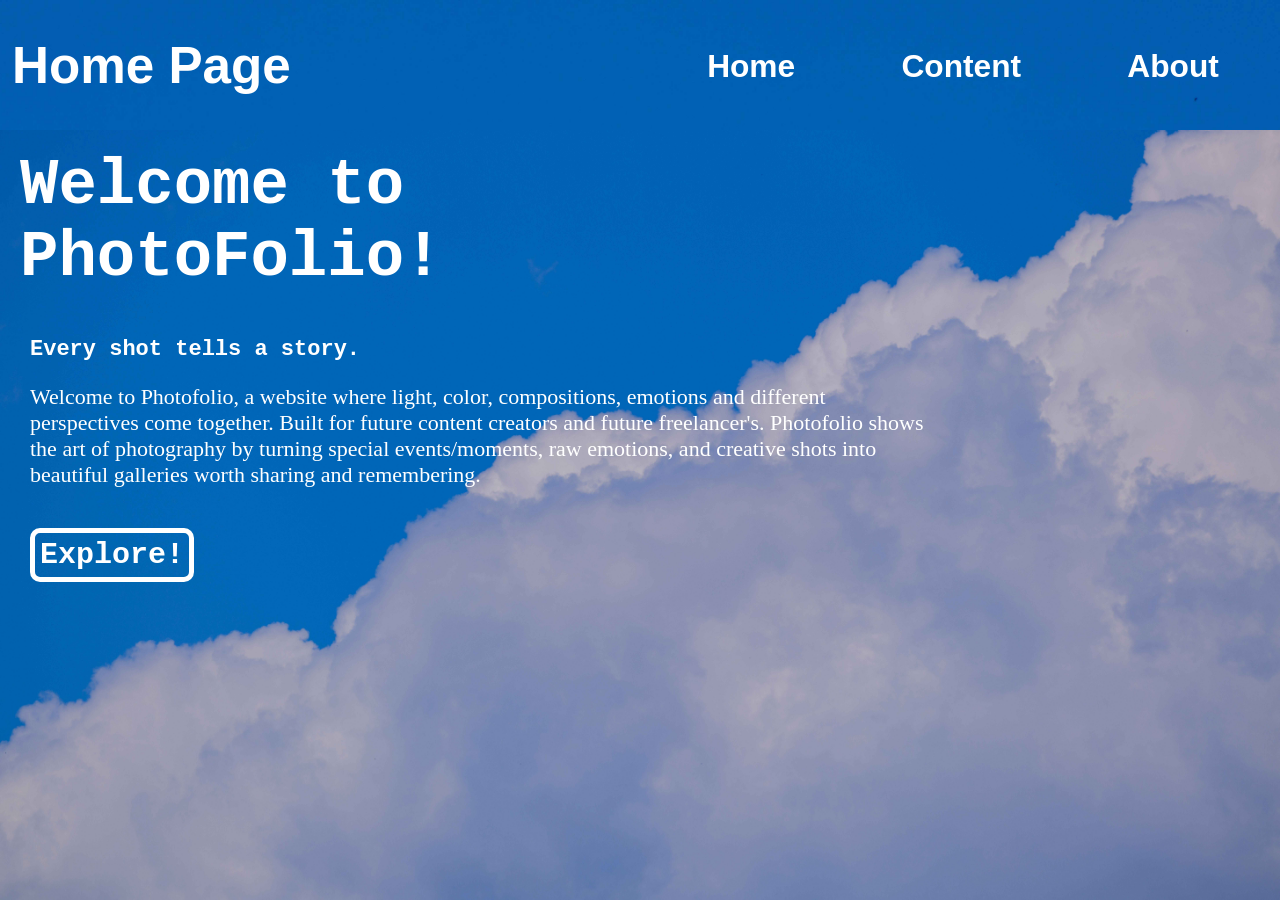
<file: index.html>
<!DOCTYPE html>
<html lang="en">

<head>
    <meta charset="UTF-8">
    <meta name="viewport" content="width=device-width, initial-scale=1.0">
    <title>PhotoFolio Home page</title>
    <link rel="stylesheet" href="Style.css">
</head>

<body class="HomePage">

    <header>
        <h1 class="Main_header">Home Page</h1>
        <iframe src="sharedLayout.html" width="100%" height="80" frameborder="0">
        </iframe>
    </header>

    <main class="Home_page">
        <h1 class="Home_Welcome_Message">
            Welcome to PhotoFolio!
        </h1>
        <p class="Home_Moto">Every shot tells a story.</p>

        <p class="Home_Short_Introduction">
            Welcome to Photofolio, a website where light, color, compositions, emotions and different perspectives come together. Built for future content creators and future freelancer's. Photofolio shows the art of photography by turning special events/moments, raw emotions, and creative shots into beautiful galleries worth sharing and remembering.
        </p>
        
        <a class="Home_Explore_BTN" href="Content.html"> Explore! </a>
    </main>
</body>

</html>
</file>
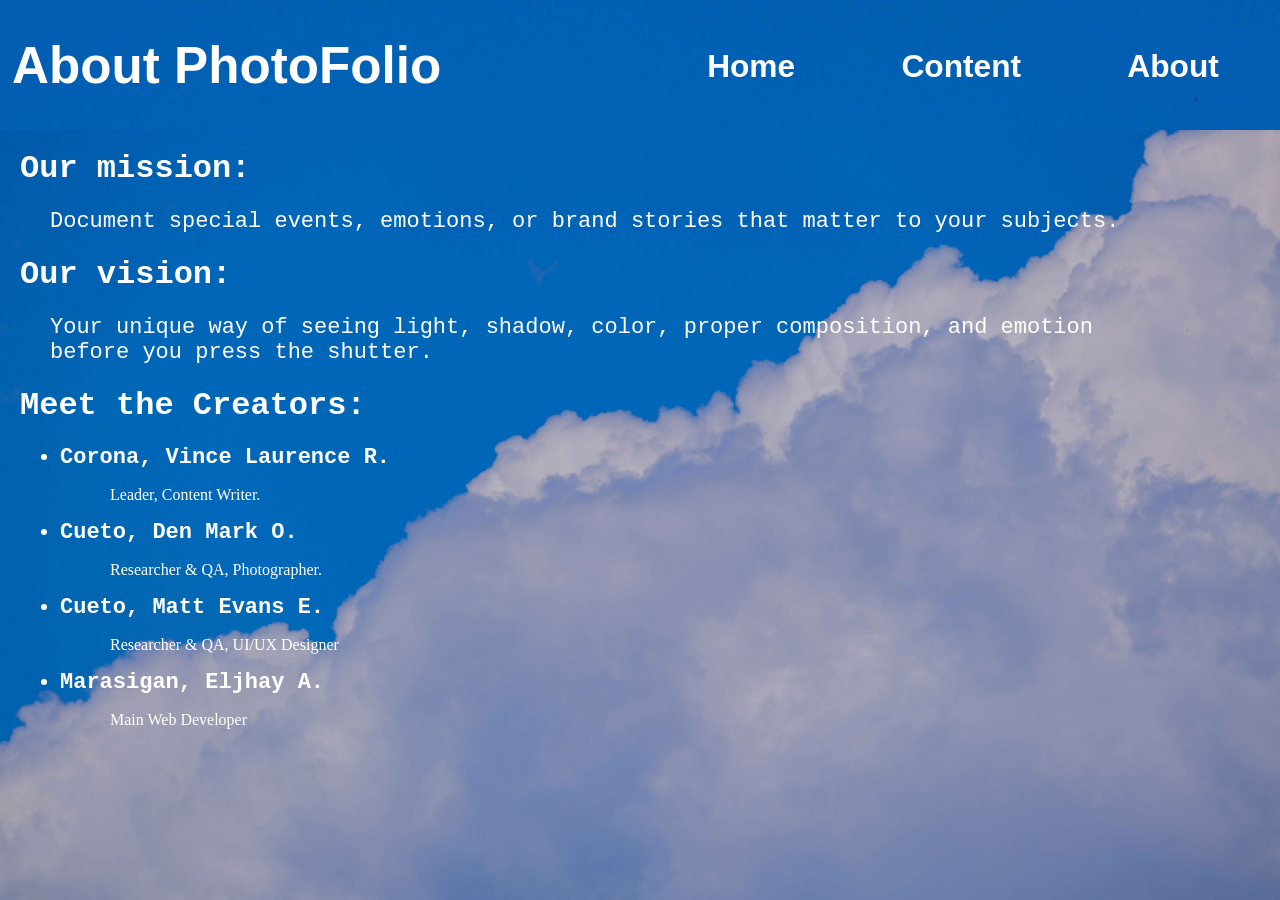
<file: About.html>
<!DOCTYPE html>
<html lang="en">

<head>
    <meta charset="UTF-8">
    <meta name="viewport" content="width=device-width, initial-scale=1.0">
    <title>About PhotoFolio</title>
    <link rel="stylesheet" href="Style.css">
</head>

<body class="aboutPage">
    <header>
        <h1 class="Main_header">About PhotoFolio</h1>
        <iframe src="sharedLayout.html" width="100%" height="80" frameborder="0">
        </iframe>
    </header>

    <main class="About_page">
        
        <h1 class="About_Our_mission">Our mission: <p class="About_SubContent">Document special events, emotions, or brand stories that matter to your subjects.</p></h1>

        <h1 class="About_Out_vision">Our vision: <p class="About_SubContent">Your unique way of seeing light, shadow, color, proper composition, and emotion before you press the shutter.</p></h1>

        <h1 class="About_">Meet the Creators:</h1>

        <ul>
            <li>Corona, Vince Laurence R.</li>
            <p class="About_Role"> Leader, Content Writer.</p>

            <li>Cueto, Den Mark O.</li>
            <p class="About_Role"> Researcher & QA, Photographer.</p>

            <li>Cueto, Matt Evans E.</li>
            <p class="About_Role"> Researcher & QA, UI/UX Designer</p>

            <li>Marasigan, Eljhay A.</li>
            <p class="About_Role"> Main Web Developer</p>

        </ul>

    </main>
</body>

</html>
</file>
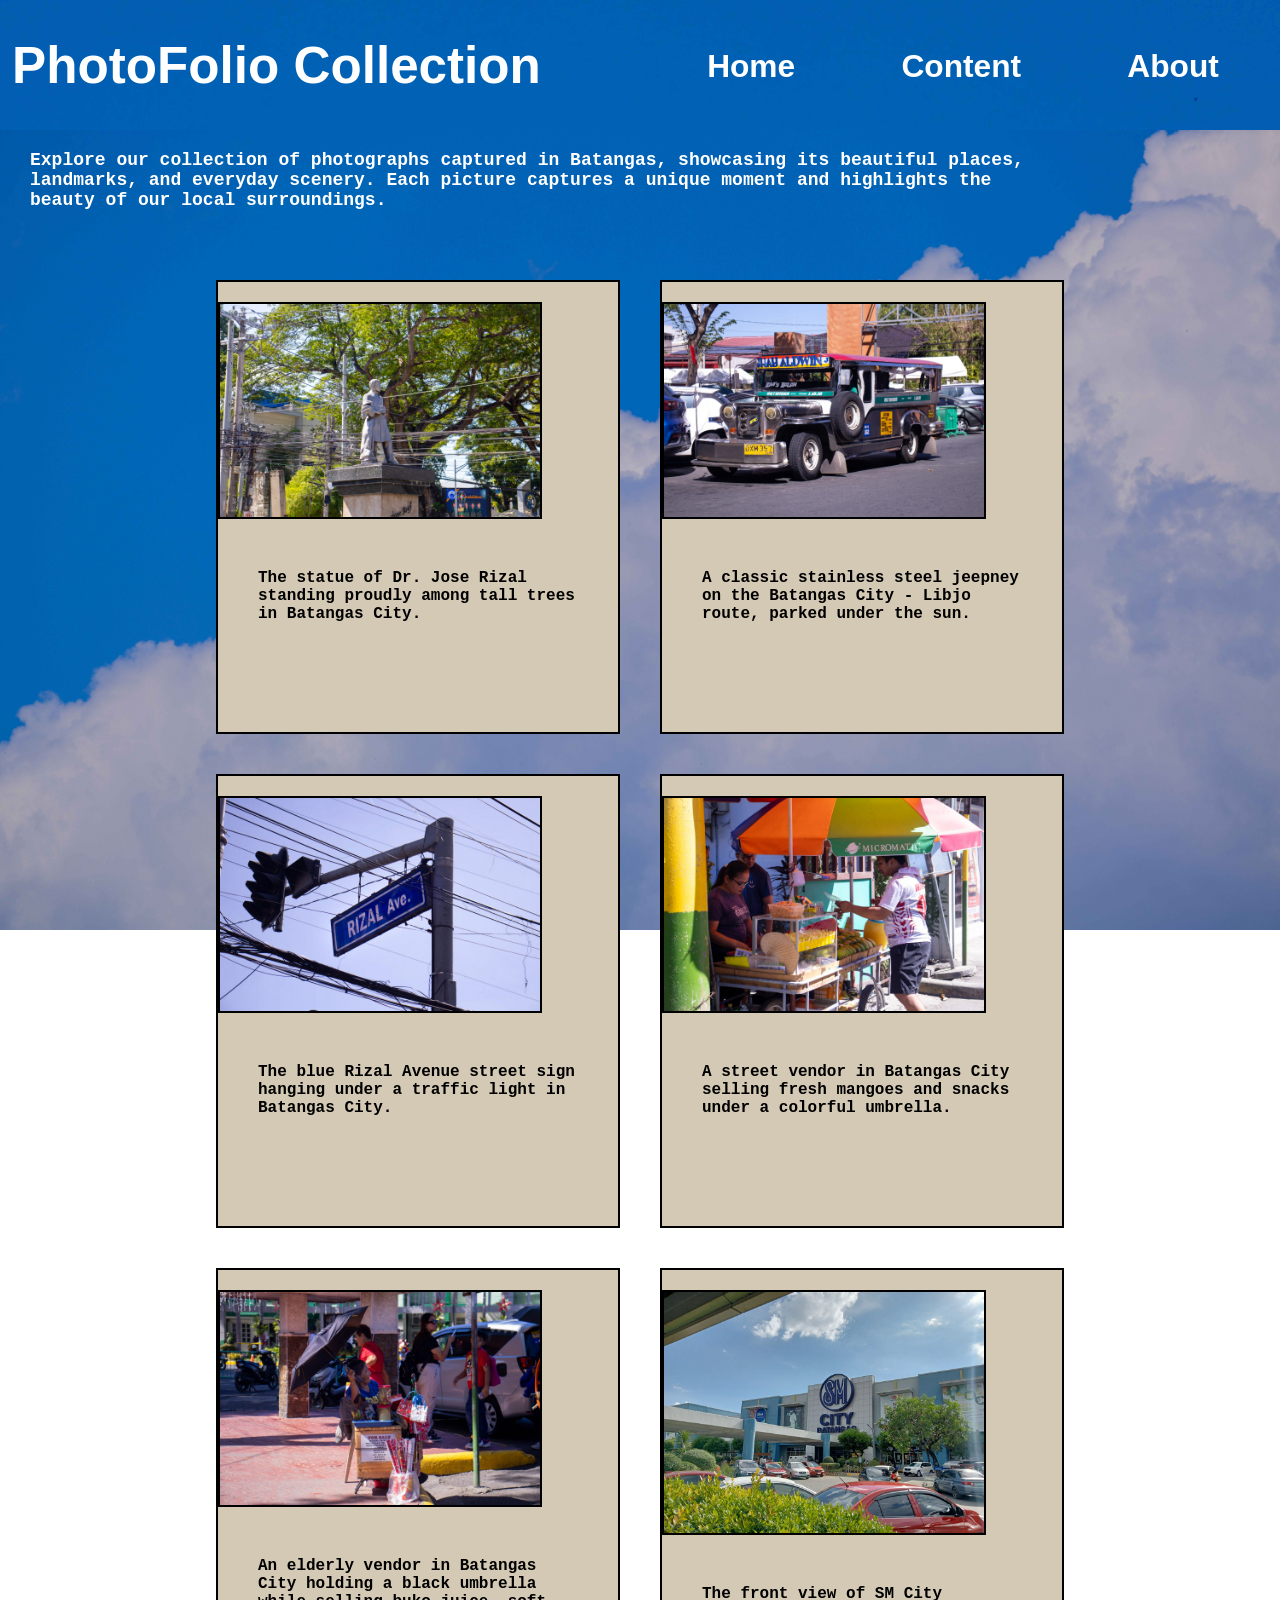
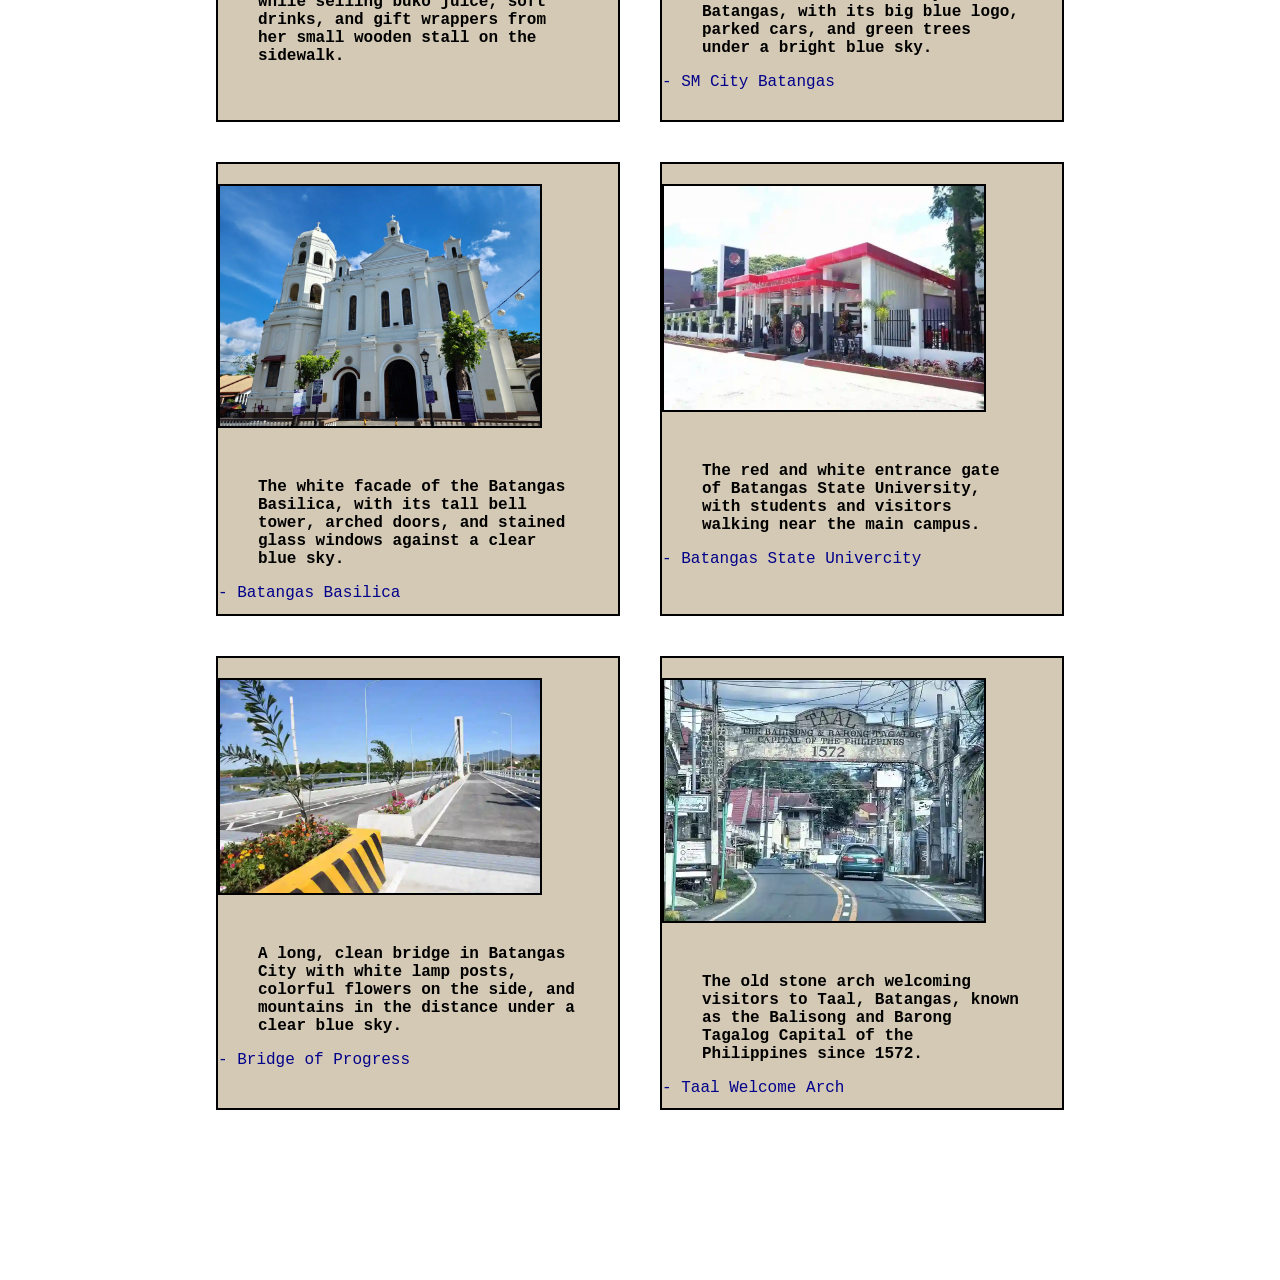
<file: Content.html>
<!DOCTYPE html>
<html lang="en">

<head>
    <meta charset="UTF-8">
    <meta name="viewport" content="width=device-width, initial-scale=1.0">
    <title>PhotoFolio Content</title>
    <link rel="stylesheet" href="Style.css">
</head>

<body class="contentPage">
    <header>
        <h1 class="Main_header">PhotoFolio Collection </h1>
        <iframe src="sharedLayout.html" width="100%" height="80" frameborder="0">
        </iframe>
    </header>

    <main class="Content_page">
        <h1 class="Content_Short_Introduction">Explore our collection of photographs captured in Batangas, showcasing
            its beautiful places, landmarks, and everyday scenery. Each picture captures a unique moment and highlights
            the beauty of our local surroundings.</h1>
        <div class="Content_Photos">

            <div class="Content_Photo_container">
                <img loading="eager" class="Content_Photo" src="Photos/P1.webp" alt="statue">
                <p class="Content_Photo_description">The statue of Dr. Jose Rizal standing proudly among tall trees in
                    Batangas City. </p>
            </div>

            <div class="Content_Photo_container">
                <img loading="eager" class="Content_Photo" src="Photos/P2.webp" alt="jeepney">
                <p class="Content_Photo_description">
                    A classic stainless steel jeepney on the Batangas City - Libjo route, parked under the sun.
                </p>
            </div>

            <div class="Content_Photo_container">
                <img loading="eager" class="Content_Photo" src="Photos/P3.webp" alt="street sign">
                <p class="Content_Photo_description">
                    The blue Rizal Avenue street sign hanging under a traffic light in Batangas City.
                </p>
            </div>

            <div class="Content_Photo_container">
                <img loading="eager" class="Content_Photo" src="Photos/P4.webp" alt="street vendor">
                <p class="Content_Photo_description">
                    A street vendor in Batangas City selling fresh mangoes and snacks under a colorful umbrella.
                </p>
            </div>

            <div class="Content_Photo_container">
                <img loading="eager" class="Content_Photo" src="Photos/P5.webp" alt="elderly vendor">
                <p class="Content_Photo_description">
                    An elderly vendor in Batangas City holding a black umbrella while selling buko juice, soft drinks,
                    and gift wrappers from her small wooden stall on the sidewalk.
                </p>
            </div>



            <div class="Content_Photo_container">
                <img loading="eager" class="Content_Photo" src="Photos/O6.webp" alt="statue">
                <p class="Content_Photo_description">
                    The front view of SM City Batangas, with its big blue logo, parked cars, and green trees under a
                    bright blue sky.
                </p>
                <a
                    href="https://l.messenger.com/l.php?u=https%3A%2F%2Fupload.wikimedia.org%2Fwikipedia%2Fcommons%2Ff%2Ff1%2FSM_City_Batangas%252C_April_2023.jpg%3Futm_source%3Dcommons.wikimedia.org%26utm_campaign%3Dindex%26utm_content%3Doriginal&h=AUAbNM1hmT6yz996OhKAFGgf3hzS4YYZzxP6UhRoI076cOktI0JgSv_GjRUmVlG6sTcimAdpbXNwaEQoEoga3ps_EhBUXQi7PCXvh047z4mO2cgd3zVuOx8d5aQgk6FNAnUVDg">-
                    SM City Batangas</a>
            </div>

            <div class="Content_Photo_container">
                <img loading="eager" class="Content_Photo" src="Photos/O7.webp" alt="statue">
                <p class="Content_Photo_description">
                    The white facade of the Batangas Basilica, with its tall bell tower, arched doors, and stained glass
                    windows against a clear blue sky.
                </p>
                <a
                    href="https://l.messenger.com/l.php?u=https%3A%2F%2Fupload.wikimedia.org%2Fwikipedia%2Fcommons%2F3%2F35%2FBatangas_City_Basilica_2024-03-27.jpg%3Futm_source%3Den.wikipedia.org%26utm_campaign%3Dindex%26utm_content%3Doriginal&h=AUAbNM1hmT6yz996OhKAFGgf3hzS4YYZzxP6UhRoI076cOktI0JgSv_GjRUmVlG6sTcimAdpbXNwaEQoEoga3ps_EhBUXQi7PCXvh047z4mO2cgd3zVuOx8d5aQgk6FNAnUVDg">-
                    Batangas Basilica</a>
            </div>

            <div class="Content_Photo_container">
                <img loading="eager" class="Content_Photo" src="Photos/O8.webp" alt="statue">
                <p class="Content_Photo_description">
                    The red and white entrance gate of Batangas State University, with students and visitors walking
                    near the main campus.
                </p>
                <a
                    href="https://l.messenger.com/l.php?u=https%3A%2F%2Flookaside.fbsbx.com%2Flookaside%2Fcrawler%2Fmedia%2F%3Fmedia_id%3D1413119238773949&h=AUAbNM1hmT6yz996OhKAFGgf3hzS4YYZzxP6UhRoI076cOktI0JgSv_GjRUmVlG6sTcimAdpbXNwaEQoEoga3ps_EhBUXQi7PCXvh047z4mO2cgd3zVuOx8d5aQgk6FNAnUVDg">-
                    Batangas State Univercity</a>
            </div>

            <div class="Content_Photo_container">
                <img loading="eager" class="Content_Photo" src="Photos/O9.webp" alt="statue">
                <p class="Content_Photo_description">
                    A long, clean bridge in Batangas City with white lamp posts, colorful flowers on the side, and
                    mountains in the distance under a clear blue sky.
                </p>
                <a
                    href="https://l.messenger.com/l.php?u=https%3A%2F%2Fwww.google.com%2Furl%3Fq%3Dhttps%253A%252F%252Fwww.batangascity.gov.ph%252Fweb%252Fimages%252FNews%252F2019%252FApril%252F30%252Fa%252F2.jpg%26usg%3DAOvVaw3tmNxJKwV2cA8xAdttVepP%26hl%3Den-PH&h=AUAbNM1hmT6yz996OhKAFGgf3hzS4YYZzxP6UhRoI076cOktI0JgSv_GjRUmVlG6sTcimAdpbXNwaEQoEoga3ps_EhBUXQi7PCXvh047z4mO2cgd3zVuOx8d5aQgk6FNAnUVDg">-
                    Bridge of Progress</a>
            </div>

            <div class="Content_Photo_container">
                <img loading="eager" class="Content_Photo" src="Photos/O10.webp" alt="statue">
                <p class="Content_Photo_description">
                    The old stone arch welcoming visitors to Taal, Batangas, known as the Balisong and Barong Tagalog
                    Capital of the Philippines since 1572.
                </p>
                <a
                    href="https://l.messenger.com/l.php?u=https%3A%2F%2Fwww.reddit.com%2Fmedia%3Furl%3Dhttps%253A%252F%252Fi.redd.it%252Fngfpejmmectf1.jpg&h=AUAbNM1hmT6yz996OhKAFGgf3hzS4YYZzxP6UhRoI076cOktI0JgSv_GjRUmVlG6sTcimAdpbXNwaEQoEoga3ps_EhBUXQi7PCXvh047z4mO2cgd3zVuOx8d5aQgk6FNAnUVDg">-
                    Taal Welcome Arch</a>
            </div>



        </div>
    </main>
</body>

</html>
</file>
<file: Style.css>
iframe {
    display: block;
    margin: 0;
    overflow: hidden;
    width: 100vw;
    height: 80px;
}
body {
    margin: 0;
    background-image: url("sky_bg.jpg");
    background-position: center center;
    background-size: cover;
    background-repeat: no-repeat;
    background-attachment: fixed;

    overflow-x: hidden;
    width: 100%;
}

header {
    position: fixed;
    top: 0;
    left: 0;
    width: 100%;
    z-index: 1000;

    height: 130px;

    display: flex;
    flex-direction: column;
    flex-wrap: wrap;

    background-image: url(sky_bg.jpg);
    background-size: 220%;
    background-position: top;
}

.Main_header {
    font-family: sans-serif;
    font-size: clamp(35px, 4vw, 100px);
    color: white;
    display: flex;
    justify-content: start;
    width: fit-content;
    margin: 0;
    padding-left: 12px;

    flex-direction: row;
}

@media (min-width: 1023px) {
    header {
        display: flex;
        flex-direction: row;
        flex-wrap: nowrap;
    }

    .Main_header {
        align-self: center;
        font-size: clamp(50px, 4vw, 100px);
        width: clamp(1000px, 80vw, 1500px);
    }

    iframe {
        align-self: center;
        margin-top: 30px;
        width: clamp(768px, 80vw, 1800px);
    }
}

/*Main*/
main {
    margin-top: 150px;
    margin-bottom: 150px;
}

/*Home page---------------------------------------------------------*/

.Home_Welcome_Message {
    font-family: 'Courier New', Courier, monospace;
    width: clamp(0px, 50%, 1024px);
    font-size: clamp(50px, 5vw, 200px);
    color: white;

    margin-left: 20px;
}

.Home_Moto {
    font-family: 'Courier New', Courier, monospace;
    color: white;
    font-size: 22px;
    font-weight: bold;
    margin-left: 30px;
    margin-bottom: 10px;
}

.Home_Short_Introduction {
    font-family: 'Times New Roman', Times, serif;
    width: 90vw;
    color: white;
    font-size: 22px;

    margin-left: 30px;
    margin-bottom: 50px;
}

.Home_Explore_BTN {
    font-family: 'Courier New', Courier, monospace;
    text-decoration: none;
    font-weight: bold;
    font-size: 30px;
    color: white;
    text-align: center;
    flex-flow: nowrap;

    margin-left: 30px;

    padding: 5px;
    border: 5px solid white;
    border-radius: 10px;

}

.Home_Explore_BTN:hover {
    font-size: 31px;
    text-decoration: underline;
    padding: 7px;
}





/*Content---------------------------------------------------------*/


.Content_Short_Introduction {
    font-family: 'Courier New', Courier, monospace;
    width: 90vw;
    color: white;
    font-size: 18px;

    margin-left: 30px;
    width: 80vw;
    margin-bottom: 50px;


}

.Content_Photos {
    display: flex;
    flex-direction: row;
    flex-wrap: wrap;

    justify-content: center;
}

.Content_Photo {
    display: block;
    object-fit: cover;

    width: 80%;
    justify-self: center;
    margin-top: 20px;
    margin-bottom: 50px;

    border: 2px solid black;


}

.Content_Photo_container {
    background-color: rgb(212, 201, 180);
    width: 400px;
    height: 450px;

    margin: 20px;
    border: 2px solid black;
}

.Content_Photo_container a {
    font-family: 'Courier New', Courier, monospace;
    display: flex;
    justify-self: flex-end;
    margin-right: 40px;
    color: darkblue;
    text-decoration: none;
}

.Content_Photo_container a:hover {
    color: blue;
    text-decoration: underline;
    scale: 1.1;
}

.Content_Photo_description {
    display: flex;
    font-family: 'Courier New', Courier, monospace;
    justify-self: center;
    margin-left: 40px;
    margin-right: 40px;

    color: black;
    font-weight: bold;
}

/*About---------------------------------------------------------*/
.About_page {
    margin-left: 20px;
    width: 90%;

    h1 {
        font-family: 'Courier New', Courier, monospace;
        color: white;

    }
}

.About_SubContent {
    margin-left: 30px;
    font-weight: lighter;
    font-size: 22px;
}

li {
    font-family: 'Courier New', Courier, monospace;
    font-weight: bold;
    color: white;
    font-size: 22px;

}

.About_Role {
    font-family: 'Times New Roman', Times, serif;
    width: 60vw;
    color: white;
    margin-left: 50px;
}


@media (min-width: 768px) {

    /*Home page*/
    .Home_Short_Introduction {
        width: clamp(0px, 70vw, 2048px);
    }
  
    /*Content page*/ 
    
    /*About page*/

}
@media (max-width: 768px) {
      .Home_Welcome_Message {
        width: 85vw;
    }
}
</file>
